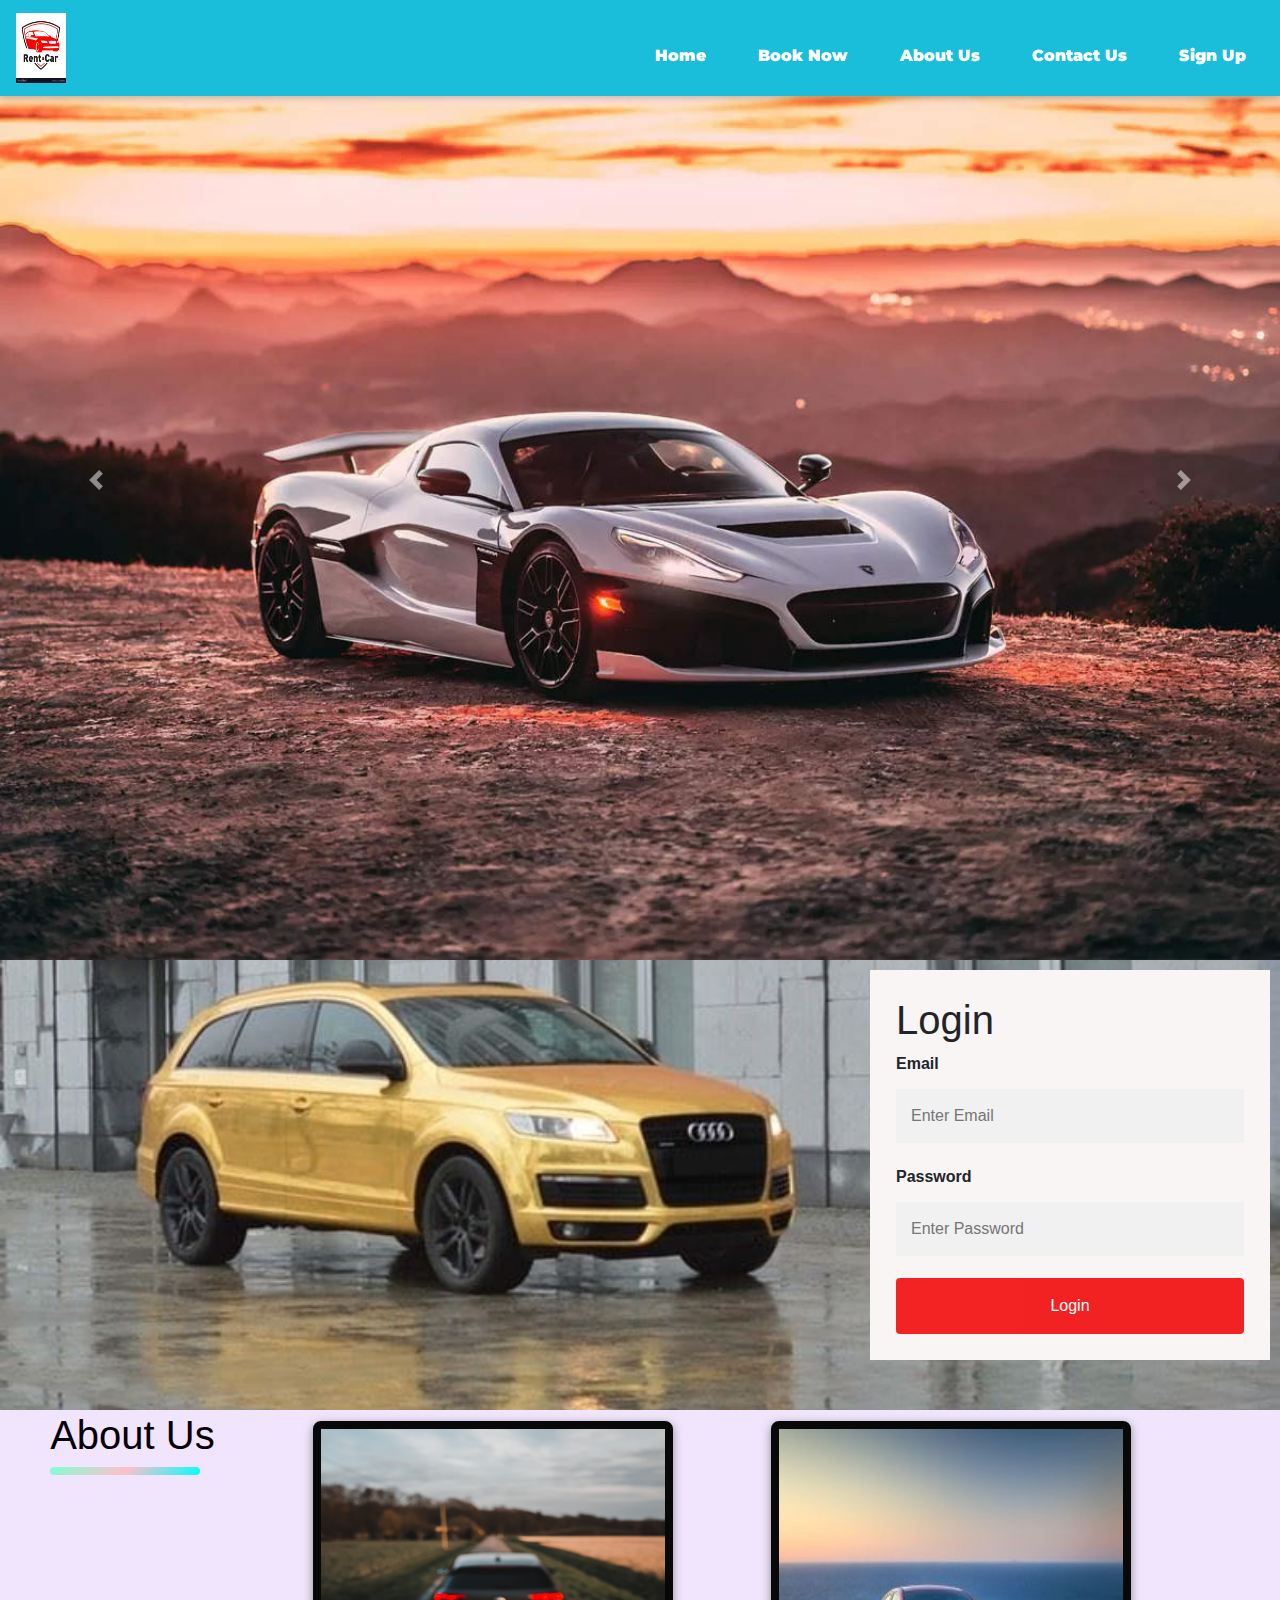
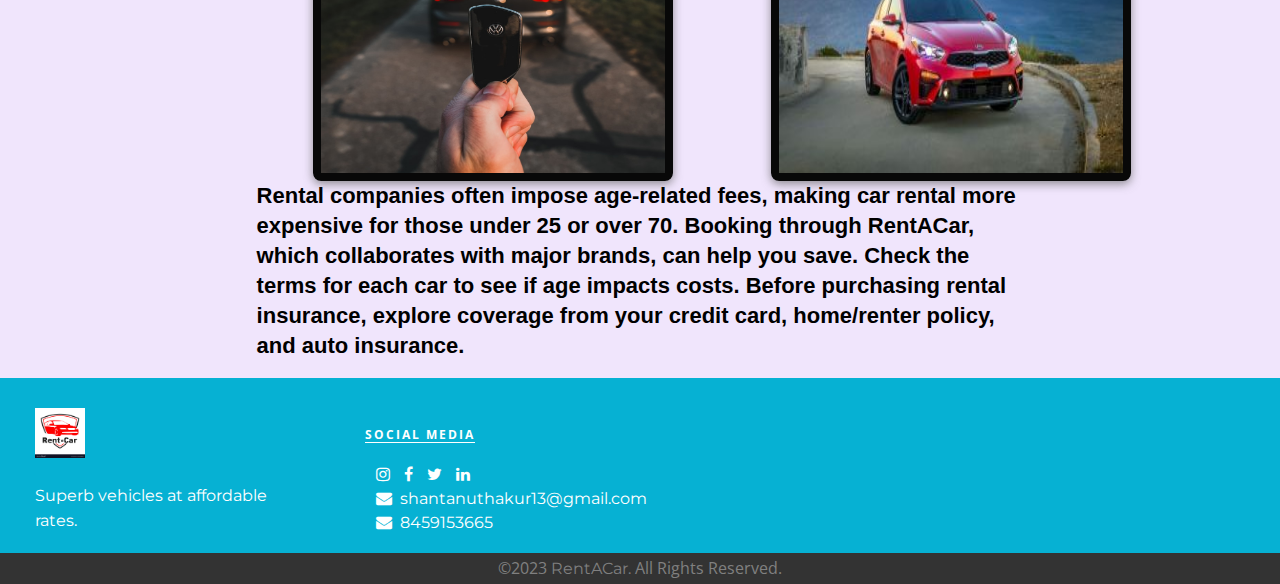
<file: index.html>
<!doctype html>
<html lang="en">
  <head>
   
    <link href="https://fonts.googleapis.com/css2?family=Montserrat:wght@500&family=Open+Sans&display=swap" rel="stylesheet">
   
    <link rel="stylesheet" href="https://stackpath.bootstrapcdn.com/bootstrap/4.3.1/css/bootstrap.min.css">
    <link rel="stylesheet" href="https://maxcdn.bootstrapcdn.com/font-awesome/4.7.0/css/font-awesome.min.css">
    <script src="https://ajax.googleapis.com/ajax/libs/jquery/3.3.1/jquery.min.js"></script>
    <script src="https://cdnjs.cloudflare.com/ajax/libs/popper.js/1.14.7/umd/popper.min.js"></script>
    <script src="https://stackpath.bootstrapcdn.com/bootstrap/4.3.1/js/bootstrap.min.js"></script>
    
    <title>Car Rent</title>
    <style>
        * {
  box-sizing: border-box;
}

.bg-img {
  background-image: url(images/i4.jpg);
  
  /* control height of img */
  min-height: 450px;
  
  /* center and scale img */
  background-position: center;
  background-repeat: no-repeat;
  background-size: cover;
}

/* add style to container */
.container {
  position: absolute;
  right: 0;
  margin: 10px;
  max-width: 400px;
  max-height: 600px;
  padding: 26px;
  background-color: rgb(250, 245, 245);
  
}

/* input fields */
input[type=text], input[type=password] {
  width: 100%;
  padding: 15px;
  margin: 5px 0 22px 0;
  border: none;
  background: #f1f1f1;
}

input[type=text]:focus, input[type=password]:focus {
  background-color: #ddd;
  outline: none;
}

/* style for submit btn */
.btn {
  background-color: #f30c0c;
  color: white;
  padding: 16px 20px;
  border: none;
  cursor: pointer;
  width: 100%;
  opacity: 0.9;
}

.btn:hover {
  opacity: 1;
}


.about-div{
    width:100%;
    height: auto;
    padding: 1px;
    background-color: #f0e5fc;
    display: flex;
    justify-content: space-around;
    align-items: flex-start;
    flex-wrap: wrap;
}
.blog-line{
    position: relative;
    width:150px;
    height: 8px;
    background-image: linear-gradient(-45deg,aqua,pink,aquamarine);
    border-radius: 20px;
    left:0px;
}
.blog-txt a{
    text-decoration: none;
    color:#f15;
    font-size:30px;
  font-weight:bolder;
  font-family:'Cookie', cursive;
}
.about-div img{
    width:360px;
    height: 360px;
    border-radius: 8px;
    border:8px solid rgb(8, 8, 8);
    display: inline;
    margin-top: 10px;
    box-shadow: 0 3px 10px 0 rgba(100,100,100,.7);
    transition-duration: .5s;
}

.about-div img:hover{
    transform: scale(0.8);
}

.about-txt{
    width:60%;
    height: auto;
    font-size: 22px;
    color:#333;
    
    line-height: 30px;
}
.about-txt a{
    text-decoration: none;
    font-size: 25px;
    color:rgb(8, 8, 8);
    margin-right: 20px;
}
@media screen and (max-width:768px){
  
.about-div{
    width:100%;
    height: auto;
    padding: 0px;
    background-color: #d4f8f2;
    display: flex;
    justify-content: space-around;
    align-items: flex-start;
    flex-wrap: wrap;
}
.about-div img{
   
    border-radius: 50%;
    border:8px solid rgb(12, 12, 12);
    display: inline;
    margin-top: 10px;
    box-shadow: 0 3px 10px 0 rgba(100,100,100,.7);
    transition-duration: .5s;
}

.about-div img:hover{
    transform: scale(1.1);
}

.about-txt{
    width:80%;
    height: auto;
    font-size: 22px;
    color:#333;
    font-family: cursive;
    line-height: 30px;
}
.about-txt a{
    text-decoration: none;
    font-size: 25px;
    color:rgb(17, 16, 17);
    margin-right: 20px;
} 
}
footer{
        background: #06b1d3;
        color: #fff;
        font-family: 'montserrat';
      }
      .logo2{
        height:50px; 
        margin:30px 20px 5px;
      }

      .content1{
        margin:20px;
        font-size: 16px;
        line-height: 25px;
        
      }

      .content2{
        margin-top: 50px;
        margin-left: 30px;
        font-weight: bold;
        border-bottom-width: 1px;
        border-bottom-style: solid;
        display: inline-block;
        font-family: 'open sans';
        font-size: 12px;
        letter-spacing: 2px;
      }

      .icons{
        margin-left: 14%;
        margin-top: 4%;
      }

      .icons .icon-link{
        color: #fff;
        margin-right: 10px;
      }

      .footer2{
        background: #333;
        color: grey;
        padding: 3px;
        text-align: center;
        font-family: 'open sans';
      }
      .navbar{
      position: fixed;
      width: 100%;
      background: #1abedb !important;
      box-shadow: 0px 1px 8px rgba(0, 0, 0, 0.25);
      transition: .6s;
      z-index: 10;
    }

    .logo-one{
      height:50px; 
      margin: 10px 50px 10px;
    }

    .navbar-nav{
      font-family: 'montserrat';
      font-weight: bold;
    }

    .nav-link{
      margin-right: 10px;
      color: #fff !important;
    }

    .nav-link:hover{
      color: #F0c540 !important;
    }

    nav.sticky{
      margin-right: 5px;
    }

    @media (max-width:768px){

      .navbar{
        z-index: 10;
      }

      .navbar-brand .logo-one{
        margin-left: 5px !important;
        height: 40px;
      }

      .icons{
        margin-bottom: 1rem;
      }

    }
    
    </style>
  </head>
  <nav class="navbar navbar-expand-md navbar-light " style="background-color: #273f44;"> 
    <a href="#" class="navbar-brand">
        <img src="./images/i7.jpg" height="70" width="50" alt="kissan">
    </a>
    <button type="button" class="navbar-toggler" data-toggle="collapse" data-target="#navbarCollapse">
        <span class="navbar-toggler-icon"></span>
    </button>
    <div class="collapse navbar-collapse" id="navbarCollapse">
        <div class="navbar-nav">
            
        </div>

    
        <div class="navbar-nav ml-auto">
            <li class="nav-item dropdown">
              <a href="#" class="nav-item nav-link"></a>
              <b><a href="index.html" class="nav-item nav-link"  style="color: white;">Home</a></b>
              </li>
              <li class="nav-item dropdown">
                <a href="#" class="nav-item nav-link"></a>
                <b><a href="#" class="nav-item nav-link"></a></b>
                </li>
              <li class="nav-item dropdown">
                <a href="#" class="nav-item nav-link"></a>
                <b><a href="book.html" class="nav-item nav-link" style="color: white;">Book Now</a></b>
                </li>
                <li class="nav-item dropdown">
                  <a href="#" class="nav-item nav-link"></a>
                  <b><a href="#" class="nav-item nav-link"></a></b>
                  </li>
                <li class="nav-item dropdown">
                  <a href="#" class="nav-item nav-link"></a>
                  <b><a href="#abo" class="nav-item nav-link" style="color: white;">About Us</a></b>
                  </li>
                  <li class="nav-item dropdown">
                    <a href="#" class="nav-item nav-link"></a>
                    <b><a href="#" class="nav-item nav-link"></a></b>
                    </li>
                  <li class="nav-item dropdown">
                    <a href="#" class="nav-item nav-link"></a>
                    <b><a href="#con" class="nav-item nav-link" style="color: white;">Contact Us</a></b>
                    </li>
                    <li class="nav-item dropdown">
                      <a href="#" class="nav-item nav-link"></a>
                      <b><a href="#" class="nav-item nav-link"></a></b>
                      </li>
                    <li class="nav-item dropdown">
                      <a href="#" class="nav-item nav-link"></a>
                      <b><a href="Register.html" class="nav-item nav-link" style="color: white;">Sign Up</a></b>
                      </li>
            
        </div>
    </div>
</nav>
  
    <div id="carouselExampleInterval" class="carousel slide" data-ride="carousel">
        <div class="carousel-inner">
          <div class="carousel-item active" data-interval="10000">
            <img src="images/i1.jpg" class="d-block w-100" alt="...">
          </div>
          <div class="carousel-item" data-interval="2000">
            <img src="images/i2.jpg" class="d-block w-100" alt="...">
          </div>
          <div class="carousel-item">
            <img src="images/i3.jpg" class="d-block w-100" alt="...">
          </div>
        </div>
        <a class="carousel-control-prev" href="#carouselExampleInterval" role="button" data-slide="prev">
          <span class="carousel-control-prev-icon" aria-hidden="true"></span>
          <span class="sr-only">Previous</span>
        </a>
        <a class="carousel-control-next" href="#carouselExampleInterval" role="button" data-slide="next">
          <span class="carousel-control-next-icon" aria-hidden="true"></span>
          <span class="sr-only">Next</span>
        </a>
      </div>
      <div class="bg-img">
        <form action="login.php" method="post">
          <div class="container">
            <h1>Login</h1>
            <label for="email"><b>Email</b></label>
            <input type="text" placeholder="Enter Email" name="email" required>
            
            <label for="psw"><b>Password</b></label>
            <input type="password" placeholder="Enter Password" name="pass" required>
            
            <button type="submit" class="btn" name="login">Login</button>
          </div>
        </form>
      </div>
      

      <div class="about-div" id="abo">
        <div class="blog-txt">
            <center><strong><h1 style="color: rgb(5, 0, 10);">About Us</h1></strong></center>
            <div class="blog-line"></div>
        </div>
        <img src="images/i5.jpg">
        <img src="images/i6.jpg">
        
        <br>
        <br>
        <div class="about-txt">
            <strong><p style="color: black;"> Rental companies often impose age-related fees, making car rental more expensive for those under 25 or over 70. Booking through RentACar, which collaborates with major brands, can help you save. Check the terms for each car to see if age impacts costs. Before purchasing rental insurance, explore coverage from your credit card, home/renter policy, and auto insurance.




              <br>
               </p></strong>
        </div>
    </div>

</div>


<footer>
  <div class="footer-top">
    <div class="container-fluid">
      <div class="row">

        <div class="col-md-3 col-sm-6 col-xs-12">
          <a href="#">
            <img class="logo2" src="./images/i7.jpg" height="70" width="50" alt="logo two">
          </a>
          <p class="content1">
            Superb vehicles at affordable rates.
          </p>
        </div>

        <div class="col-md-3 col-sm-6 col-xs-12" id="con">
          <h6 class="content2">SOCIAL MEDIA</h6>
          <div class="icons">
            <a class="icon-link" href="#"><i class="fa fa-instagram" aria-hidden="true"></i></a>
            <a class="icon-link" href="#"><i class="fa fa-facebook" aria-hidden="true"></i></a>
            <a class="icon-link" href="#"><i class="fa fa-twitter" aria-hidden="true"></i></a>
            <a class="icon-link" href="#"><i class="fa fa-linkedin" aria-hidden="true"></i></a><br>
            <i class="fa fa-envelope" aria-hidden="true"><span style="font-family: 'montserrat';">&nbsp;&nbsp;shantanuthakur13@gmail.com</span></i>
            <i class="fa fa-envelope" aria-hidden="true"><span style="font-family: 'montserrat';">&nbsp;&nbsp;8459153665</span></i>
          </div>
        </div>
      </div>
    </div>

    <div class="footer2">
      &copy;2023 <span style="font-family: 'montserrat';">RentACar.</span>
      All Rights Reserved.
    </div>
  </div>
</footer>



<script src="https://code.jquery.com/jquery-3.5.1.slim.min.js" integrity="sha384-DfXdz2htPH0lsSSs5nCTpuj/zy4C+OGpamoFVy38MVBnE+IbbVYUew+OrCXaRkfj" crossorigin="anonymous"></script>
<script src="https://cdn.jsdelivr.net/npm/popper.js@1.16.0/dist/umd/popper.min.js" integrity="sha384-Q6E9RHvbIyZFJoft+2mJbHaEWldlvI9IOYy5n3zV9zzTtmI3UksdQRVvoxMfooAo" crossorigin="anonymous"></script>
<script src="https://stackpath.bootstrapcdn.com/bootstrap/4.5.0/js/bootstrap.min.js" integrity="sha384-OgVRvuATP1z7JjHLkuOU7Xw704+h835Lr+6QL9UvYjZE3Ipu6Tp75j7Bh/kR0JKI" crossorigin="anonymous"></script>


  </body>
</html>
</file>
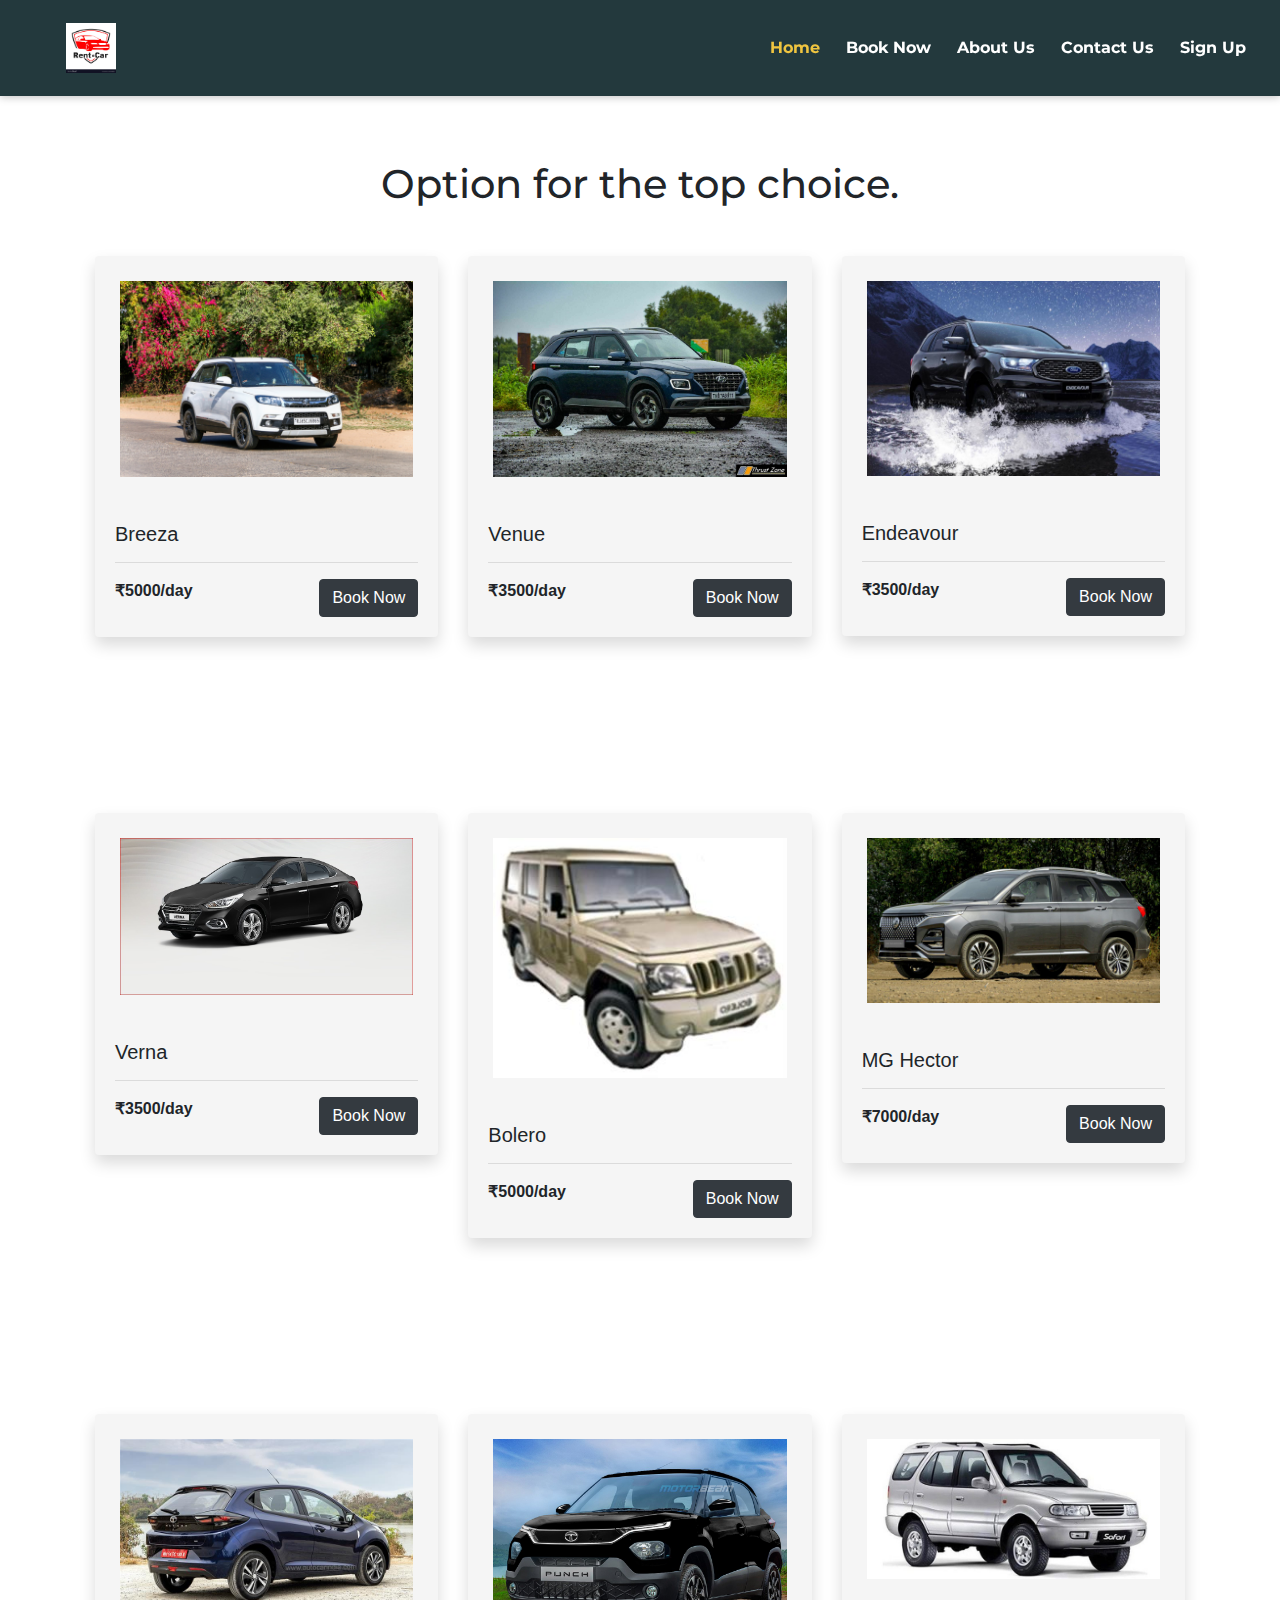
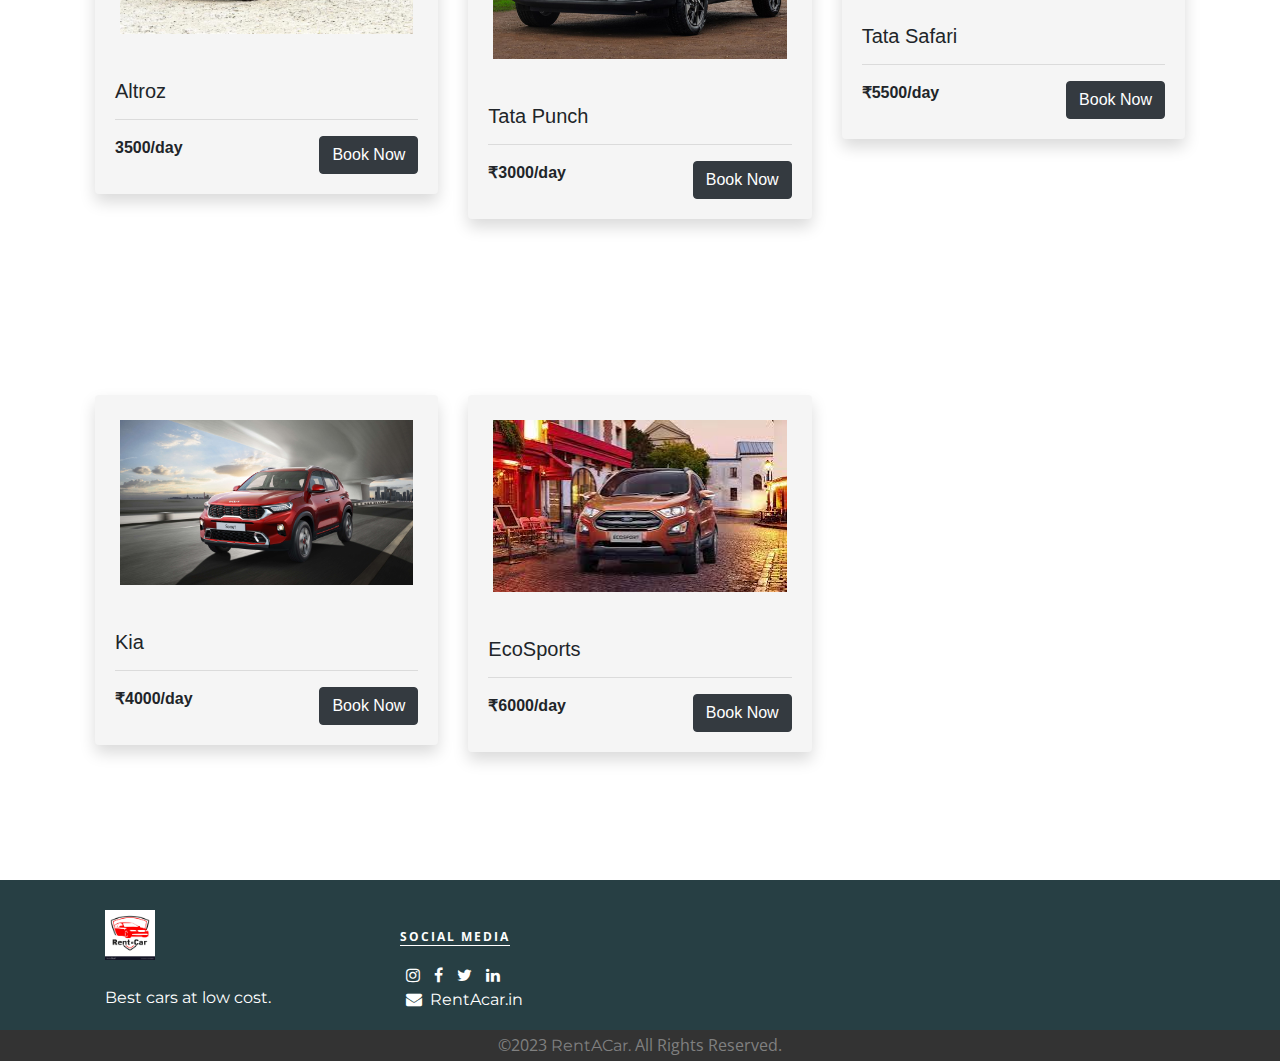
<file: book.html>
<!doctype html>
<html lang="en">
  <head>
    <title>Title</title>
    
    <meta charset="utf-8">
    <meta name="viewport" content="width=device-width, initial-scale=1, shrink-to-fit=no">

    
    <link rel="stylesheet" href="https://stackpath.bootstrapcdn.com/bootstrap/4.3.1/css/bootstrap.min.css" integrity="sha384-ggOyR0iXCbMQv3Xipma34MD+dH/1fQ784/j6cY/iJTQUOhcWr7x9JvoRxT2MZw1T" crossorigin="anonymous">
  
    <link href="https://fonts.googleapis.com/css2?family=Montserrat:wght@500&family=Open+Sans&display=swap" rel="stylesheet">
    
    <link rel="stylesheet" href="https://maxcdn.bootstrapcdn.com/font-awesome/4.7.0/css/font-awesome.min.css">
  
  </head>

  <style>

    h1{
      font-family: 'montserrat';
      position: relative;
      top:10rem;
    }


    .card{
      margin-top: 8rem;
    }

    .card-img-top{
      padding: 25px;
      transition: transform .5s;

    }

    .button{
      float: right;
    }

    .card{
      background-color: #f5f5f5;
      border-style: none !important;
    }

    hr{
      border-color: #dbdbdb;
    }

    .card-text{
      font-weight: bold;
    }

    .card-img-top:hover{
      transform: scale(1.1);
    }

    @media (min-width: 1024px) and (max-width: 2000px){
      .car-section{
        margin: 5rem !important;
      }
    }


    

     .navbar{
      position: fixed;
      width: 100%;
      background: #23393d !important;
      box-shadow: 0px 1px 8px rgba(0, 0, 0, 0.25);
      transition: .6s;
      z-index: 10;
    }

    .logo-one{
      height:50px; 
      margin: 10px 50px 10px;
    }

    .navbar-nav{
      font-family: 'montserrat';
      font-weight: bold;
    }

    .nav-link{
      margin-right: 10px;
      color: #fff !important;
    }

    .nav-link:hover{
      color: #F0c540 !important;
    }

    nav.sticky{
      margin-right: 5px;
    }

    @media (max-width:768px){

      .navbar{
        z-index: 10;
      }

      .navbar-brand .logo-one{
        margin-left: 5px !important;
        height: 40px;
      }

      .icons{
        margin-bottom: 1rem;
      }

      .row{
        margin: 1rem;
        margin-top: 2rem;
      }

      h1{
        font-size: 1.8rem;
        top:8rem;
      }


    }

      /* footer section */
      footer{
        background: #273f44;
        color: #fff;
        font-family: 'montserrat';
      }
      .logo2{
        height:50px; 
        margin:30px 20px 5px;
      }

      .content1{
        margin:20px;
        font-size: 16px;
        line-height: 25px;
        
      }

      .content2{
        margin-top: 50px;
        margin-left: 30px;
        font-weight: bold;
        border-bottom-width: 1px;
        border-bottom-style: solid;
        display: inline-block;
        font-family: 'open sans';
        font-size: 12px;
        letter-spacing: 2px;
      }

      .icons{
        margin-left: 14%;
        margin-top: 4%;
      }

      .icons .icon-link{
        color: #fff;
        margin-right: 10px;
      }

      .footer2{
        background: #333;
        color: grey;
        padding: 3px;
        text-align: center;
        font-family: 'open sans';
      }


  </style>
  <body>
      

    <nav class="navbar navbar-expand-lg navbar-light bg-light">
      <a class="navbar-brand" href="#">
        <img class="logo-one" src="./images/i7.jpg" height="100" width="50" alt="logo one">
      </a>
      <button class="navbar-toggler" type="button" data-toggle="collapse" data-target="#navbarSupportedContent" aria-controls="navbarSupportedContent" aria-expanded="false" aria-label="Toggle navigation">
        <span class="navbar-toggler-icon"></span>
      </button>
    
      <div class="collapse navbar-collapse" id="navbarSupportedContent">
        <ul class="navbar-nav ml-auto">
          <li class="nav-item active">
            <a class="nav-link" href="index.html" style="color: #F0c540 !important;">Home</a>
          </li>
          <li class="nav-item">
            <a class="nav-link" href="book.html">Book Now</a>
          </li>
          <li class="nav-item">
            <a class="nav-link" href="index.html#abo">About Us</a>
          </li>
          <li class="nav-item">
            <a class="nav-link" href="#con">Contact Us</a>
          </li>
            <li class="nav-item">
              <a class="nav-link" href="Register.html">Sign Up</a>
            </li>
        </ul>
      </div>
    </nav>

    <h1 class="text-center">Option for the top choice.</h1>

    <div class="row car-section">
      <div class="col-lg-4 mb-5">
        <div class="card shadow rounded">
          <img src="images/i8.jpg" class="card-img-top" alt="...">
          <div class="card-body">
            <h5 class="card-title">Breeza</h5> <hr>
            <p class="card-text">₹5000/day <a href="mydashboard.php" class="button btn btn-dark">Book Now</a></p>
          </div>
        </div>
      </div>
      <div class="col-lg-4 mb-5">
        <div class="card shadow rounded">
          <img src="images/i9.jpg" class="card-img-top" alt="...">
          <div class="card-body">
            <h5 class="card-title">Venue</h5> <hr>
            <p class="card-text">₹3500/day <a href="mydashboard.php" class="button btn btn-dark">Book Now</a></p>
          </div>
        </div>
      </div>
      <div class="col-lg-4 mb-5">
        <div class="card shadow rounded">
          <img src="images/i10.jpg" class="card-img-top" alt="...">
          <div class="card-body">
            <h5 class="card-title">Endeavour</h5> <hr>
            <p class="card-text">₹3500/day <a href="mydashboard.php" class="button btn btn-dark">Book Now</a></p>
          </div>
        </div>
      </div>
      <div class="col-lg-4 mb-5">
        <div class="card shadow rounded">
          <img src="images/i11.jpg" class="card-img-top" alt="...">
          <div class="card-body">
            <h5 class="card-title">Verna</h5>
            <hr><p class="card-text">₹3500/day <a href="mydashboard.php" class="button btn btn-dark">Book Now</a></p>
          </div>
        </div>
      </div>
      <div class="col-lg-4 mb-5">
        <div class="card shadow rounded">
          <img src="images/i12.jpg" class="card-img-top" alt="...">
          <div class="card-body">
            <h5 class="card-title">Bolero</h5>
            <hr><p class="card-text">₹5000/day <a href="mydashboard.php" class="button btn btn-dark">Book Now</a></p>
          </div>
        </div>
      </div>
      <div class="col-lg-4 mb-5">
        <div class="card shadow rounded">
          <img src="images/i14.jpg" class="card-img-top" alt="...">
          <div class="card-body">
            <h5 class="card-title">MG Hector</h5>
            <hr><p class="card-text">₹7000/day <a href="mydashboard.php" class="button btn btn-dark">Book Now</a></p>
          </div>
        </div>
      </div>
      <div class="col-lg-4 mb-5">
        <div class="card shadow rounded">
          <img src="images/i13.jpg" class="card-img-top" alt="...">
          <div class="card-body">
            <h5 class="card-title">Altroz</h5>
            <hr><p class="card-text">3500/day <a href="mydashboard.php" class="button btn btn-dark">Book Now</a></p>
          </div>
        </div>
      </div>
      <div class="col-lg-4 mb-5">
        <div class="card shadow rounded">
          <img src="images/i15.jpg" class="card-img-top" alt="...">
          <div class="card-body">
            <h5 class="card-title">Tata Punch</h5>
            <hr><p class="card-text">₹3000/day <a href="mydashboard.php" class="button btn btn-dark">Book Now</a></p>
          </div>
        </div>
      </div>
      <div class="col-lg-4 mb-5">
        <div class="card shadow rounded">
          <img src="images/i16.jpg" class="card-img-top" alt="...">
          <div class="card-body">
            <h5 class="card-title">Tata Safari</h5>
            <hr><p class="card-text">₹5500/day <a href="mydashboard.php" class="button btn btn-dark">Book Now</a></p>
          </div>
        </div>
      </div>
      <div class="col-lg-4 mb-5">
        <div class="card shadow rounded">
          <img src="images/i17.jpg" class="card-img-top" alt="...">
          <div class="card-body">
            <h5 class="card-title">Kia</h5>
            <hr><p class="card-text">₹4000/day <a href="mydashboard.php" class="button btn btn-dark">Book Now</a></p>
          </div>
        </div>
      </div>
      <div class="col-lg-4 mb-5">
        <div class="card shadow rounded">
          <img src="images/i18.jpg" class="card-img-top" alt="...">
          <div class="card-body">
            <h5 class="card-title">EcoSports</h5>
            <hr><p class="card-text">₹6000/day <a href="mydashboard.php" class="button btn btn-dark">Book Now</a></p>
          </div>
        </div>
      </div>
    </div>


    <footer>
      <div class="footer-top" id="con">
        <div class="container">
          <div class="row">

            <div class="col-md-3 col-sm-6 col-xs-12">
              <a href="#">
                <img class="logo2" src="./images/i7.jpg" height="70" width="50" alt="logo two">
              </a>
              <p class="content1">
                Best cars at low cost.
              </p>
            </div>

            <div class="col-md-3 col-sm-6 col-xs-12">
              <h6 class="content2">SOCIAL MEDIA</h6>
              <div class="icons">
                <a class="icon-link" href="#"><i class="fa fa-instagram" aria-hidden="true"></i></a>
                <a class="icon-link" href="#"><i class="fa fa-facebook" aria-hidden="true"></i></a>
                <a class="icon-link" href="#"><i class="fa fa-twitter" aria-hidden="true"></i></a>
                <a class="icon-link" href="#"><i class="fa fa-linkedin" aria-hidden="true"></i></a><br>
                <i class="fa fa-envelope" aria-hidden="true"><span style="font-family: 'montserrat';">&nbsp;&nbsp;RentAcar.in</span></i>
              </div>
            </div>
          </div>
        </div>

        <div class="footer2">
          &copy;2023 <span style="font-family: 'montserrat';">RentACar.</span>
          All Rights Reserved.
        </div>
      </div>
    </footer>


   
    <script src="https://code.jquery.com/jquery-3.3.1.slim.min.js" integrity="sha384-q8i/X+965DzO0rT7abK41JStQIAqVgRVzpbzo5smXKp4YfRvH+8abtTE1Pi6jizo" crossorigin="anonymous"></script>
    <script src="https://cdnjs.cloudflare.com/ajax/libs/popper.js/1.14.7/umd/popper.min.js" integrity="sha384-UO2eT0CpHqdSJQ6hJty5KVphtPhzWj9WO1clHTMGa3JDZwrnQq4sF86dIHNDz0W1" crossorigin="anonymous"></script>
    <script src="https://stackpath.bootstrapcdn.com/bootstrap/4.3.1/js/bootstrap.min.js" integrity="sha384-JjSmVgyd0p3pXB1rRibZUAYoIIy6OrQ6VrjIEaFf/nJGzIxFDsf4x0xIM+B07jRM" crossorigin="anonymous"></script>
  </body>
</html>
</file>
